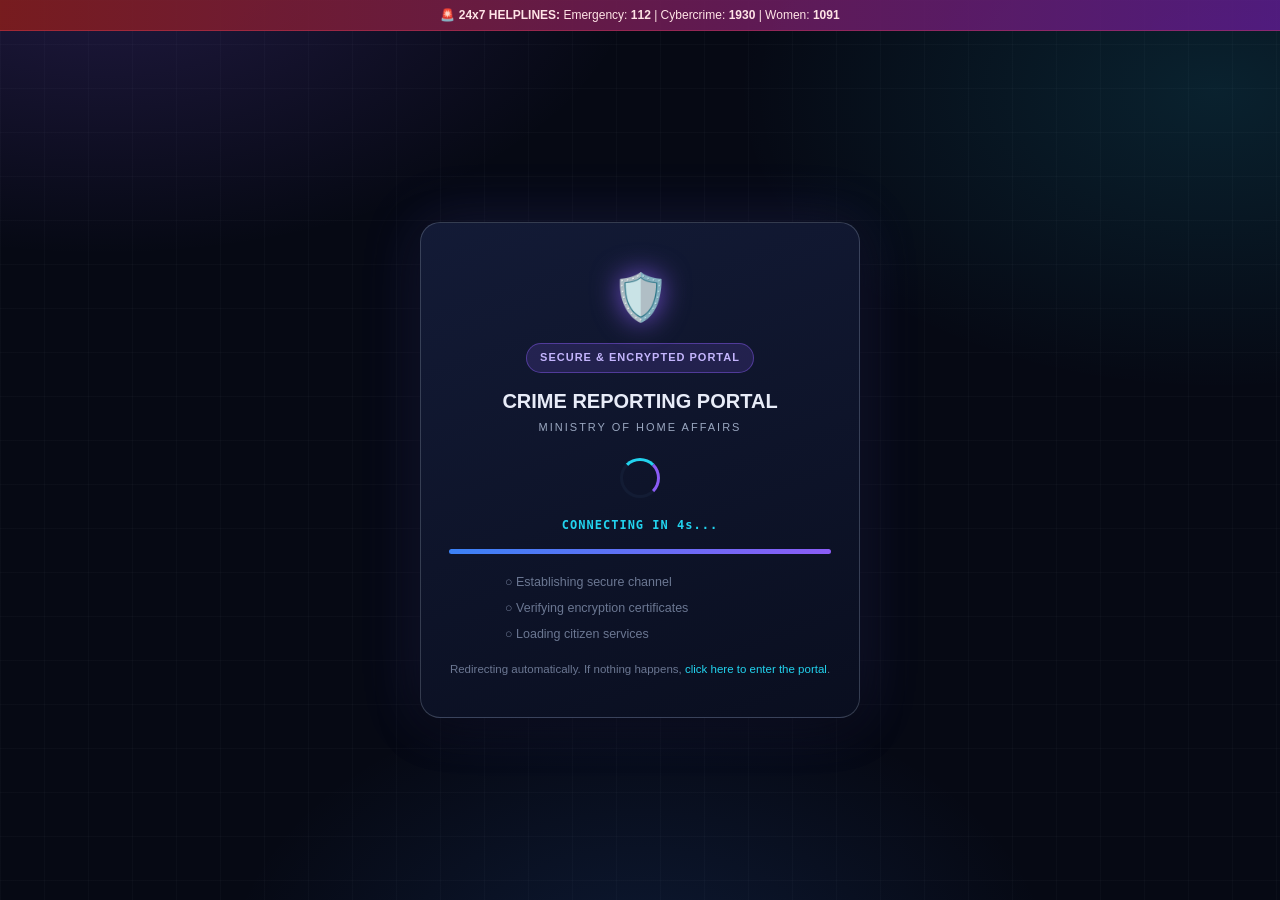
<file: Crime Reporting Portal/Crime Reporting Portal/loading.html>
<!DOCTYPE html>
<html lang="en">
<head>
    <meta charset="UTF-8">
    <meta name="viewport" content="width=device-width, initial-scale=1.0">
    <meta name="color-scheme" content="dark">

    <!-- No-JavaScript fallback: redirects after 5 seconds -->
    <noscript><meta http-equiv="refresh" content="5;url=index.html"></noscript>

    <title>Connecting to National Security Portal...</title>
    <link rel="stylesheet" href="style.css">
</head>
<body class="loader-page">

    <div class="emergency-strip">
        🚨 <strong>24x7 HELPLINES:</strong> Emergency: <strong>112</strong> | Cybercrime: <strong>1930</strong> | Women: <strong>1091</strong>
    </div>

    <div class="loader-card">
        <div class="loader-shield">🛡️</div>
        <span class="badge">SECURE &amp; ENCRYPTED PORTAL</span>
        <h1 class="loader-title">CRIME REPORTING PORTAL</h1>
        <p class="loader-sub">MINISTRY OF HOME AFFAIRS</p>

        <div class="spinner" aria-hidden="true"></div>

        <div class="status-text" role="status">
            CONNECTING IN <span id="timer">5</span>s...
        </div>

        <div class="progress-bar-container" aria-hidden="true">
            <div class="progress-bar"></div>
        </div>

        <ul class="loader-steps" id="loaderSteps">
            <li id="step1">Establishing secure channel</li>
            <li id="step2">Verifying encryption certificates</li>
            <li id="step3">Loading citizen services</li>
        </ul>

        <p class="loader-note">
            Redirecting automatically. If nothing happens,
            <a href="index.html">click here to enter the portal</a>.
        </p>
    </div>

    <script>
        // Promise-based loading sequence
        var TOTAL_SECONDS = 5;
        var timerDisplay = document.getElementById("timer");

        function wait(ms) {
            return new Promise(function (resolve) { setTimeout(resolve, ms); });
        }

        function markStep(id) {
            var el = document.getElementById(id);
            if (el) { el.classList.add("done"); }
            return el;
        }

        // Visible countdown: 5 -> 4 -> 3 -> 2 -> 1 -> 0 (resolves when finished)
        function countdown(seconds) {
            return new Promise(function (resolve) {
                var left = seconds;
                var id = setInterval(function () {
                    left--;
                    if (timerDisplay && left >= 0) { timerDisplay.textContent = left; }
                    if (left <= 0) { clearInterval(id); resolve(); }
                }, 1000);
            });
        }

        // Steps run one after another (chained Promises)
        var steps = wait(1200)
            .then(function () { markStep("step1"); return wait(1600); })
            .then(function () { markStep("step2"); return wait(1600); })
            .then(function () { markStep("step3"); });

        // Redirect once BOTH the steps and the countdown are finished
        Promise.all([steps, countdown(TOTAL_SECONDS)]).then(function () {
            window.location.href = "index.html";
        });
    </script>
</body>
</html>
</file>
<file: Crime Reporting Portal/Crime Reporting Portal/style.css>
/* =========================================================
   DESIGN TOKENS (dark theme)
   ========================================================= */
:root {
    --bg: #060914;
    --bg-2: #0a1020;
    --surface: rgba(15, 22, 41, 0.78);
    --surface-solid: #0e1528;
    --surface-2: #131c34;
    --border: rgba(148, 163, 184, 0.16);
    --border-strong: rgba(148, 163, 184, 0.3);
    --text: #e8ecf8;
    --muted: #9aa7c0;
    --faint: #6b7792;
    --cyan: #22d3ee;
    --blue: #3b82f6;
    --violet: #8b5cf6;
    --danger: #f43f5e;
    --warn: #f59e0b;
    --ok: #10b981;
    --grad: linear-gradient(135deg, #3b82f6, #8b5cf6);
    --grad-cyan: linear-gradient(135deg, #22d3ee, #3b82f6);
    --glow: 0 0 24px rgba(139, 92, 246, 0.35);
    --radius: 14px;
    --shadow: 0 10px 40px rgba(0, 0, 0, 0.45);
    --strip-h: 36px;
}
img, svg, video { max-width: 100%; height: auto; }

* { margin: 0; padding: 0; box-sizing: border-box; }
html { scroll-behavior: smooth; color-scheme: dark; }

body {
    font-family: "Inter", -apple-system, BlinkMacSystemFont, "Segoe UI", Roboto, sans-serif;
    background-color: var(--bg);
    background-image:
        radial-gradient(900px 500px at 8% -5%, rgba(139, 92, 246, 0.2), transparent 60%),
        radial-gradient(800px 500px at 95% 10%, rgba(34, 211, 238, 0.12), transparent 60%),
        radial-gradient(700px 500px at 50% 110%, rgba(59, 130, 246, 0.14), transparent 60%),
        linear-gradient(rgba(148, 163, 184, 0.035) 1px, transparent 1px),
        linear-gradient(90deg, rgba(148, 163, 184, 0.035) 1px, transparent 1px);
    background-size: auto, auto, auto, 44px 44px, 44px 44px;
    background-attachment: fixed;
    color: var(--text);
    padding-top: calc(66px + var(--strip-h));
    min-height: 100vh;
    overflow-x: hidden;
    line-height: 1.6;
    -webkit-font-smoothing: antialiased;
}

a { color: var(--cyan); text-decoration: none; }
a:hover { text-decoration: underline; }
code { background: var(--surface-2); padding: 1px 6px; border-radius: 4px; font-size: 12px; color: var(--cyan); }
::selection { background: rgba(139, 92, 246, 0.5); color: #fff; }
:focus-visible { outline: 2px solid var(--cyan); outline-offset: 2px; }

::-webkit-scrollbar { width: 10px; height: 10px; }
::-webkit-scrollbar-track { background: var(--bg); }
::-webkit-scrollbar-thumb { background: #27324f; border-radius: 6px; }
::-webkit-scrollbar-thumb:hover { background: #38466b; }

.skip-link { position: absolute; left: -999px; top: 8px; background: var(--violet); color: #fff; padding: 8px 14px; border-radius: 6px; z-index: 5000; }
.skip-link:focus { left: 8px; text-decoration: none; }

/* =========================================================
   NAVBAR + EMERGENCY STRIP
   ========================================================= */
.navbar {
    position: fixed; top: 0; left: 0; width: 100%; height: 66px;
    display: flex; align-items: center; justify-content: space-between; gap: 12px;
    padding: 0 max(22px, env(safe-area-inset-right)) 0 max(22px, env(safe-area-inset-left));
    background: rgba(8, 12, 26, 0.82);
    backdrop-filter: blur(14px); -webkit-backdrop-filter: blur(14px);
    border-bottom: 1px solid var(--border);
    z-index: 1000;
}
.logo { display: flex; align-items: center; gap: 10px; color: var(--text); flex-shrink: 0; }
.logo:hover { text-decoration: none; }
.shield { font-size: 24px; filter: drop-shadow(0 0 8px rgba(139, 92, 246, 0.7)); }
.logo strong { display: block; font-size: 13px; letter-spacing: 0.6px; line-height: 1.2; }
.logo small { display: block; color: var(--muted); font-size: 9px; letter-spacing: 1px; }

.nav-links { display: flex; list-style: none; gap: 2px; margin: 0 auto; }
.nav-links a {
    display: block; color: var(--muted); font-size: 13px; font-weight: 500;
    padding: 8px 12px; border-radius: 8px; transition: all 0.2s ease; white-space: nowrap;
}
.nav-links a:hover { color: #fff; background: rgba(139, 92, 246, 0.14); text-decoration: none; }
.nav-links a.active { color: #fff; background: rgba(139, 92, 246, 0.2); box-shadow: inset 0 -2px 0 var(--violet); }

.nav-auth { display: flex; align-items: center; gap: 8px; flex-shrink: 0; }
.officer-tag { font-size: 12px; color: var(--cyan); background: rgba(34, 211, 238, 0.1); border: 1px solid rgba(34, 211, 238, 0.3); padding: 4px 10px; border-radius: 20px; }

.menu-toggle {
    display: none; background: var(--surface-2); color: var(--text);
    border: 1px solid var(--border-strong); border-radius: 8px;
    font-size: 20px; width: 42px; height: 38px; cursor: pointer;
}

.emergency-strip {
    position: fixed; top: 66px; left: 0; width: 100%;
    background: linear-gradient(90deg, rgba(127, 29, 29, 0.92), rgba(88, 28, 135, 0.9));
    color: #ffe4e6; text-align: center; font-size: 12px; padding: 6px 10px; line-height: 1.5;
    z-index: 999; border-bottom: 1px solid rgba(244, 63, 94, 0.35);
}
.emergency-strip a { color: #fff; }

/* =========================================================
   BUTTONS
   ========================================================= */
.btn {
    display: inline-block; min-height: 40px; text-align: center;
    padding: 11px 22px; border-radius: 10px; font-size: 13px; font-weight: 600;
    font-family: inherit; cursor: pointer; border: 1px solid transparent; color: #fff;
    transition: transform 0.2s ease, box-shadow 0.2s ease, background 0.2s ease, border-color 0.2s ease;
}
.btn:hover { transform: translateY(-2px); text-decoration: none; }
.btn:active { transform: translateY(0) scale(0.97); }
.btn:disabled { opacity: 0.6; cursor: wait; transform: none; }
.btn-sm { min-height: 36px; padding: 7px 14px; font-size: 12px; border-radius: 8px; }
.btn-primary { background: var(--grad); box-shadow: 0 6px 20px rgba(99, 102, 241, 0.35); }
.btn-primary:hover { box-shadow: 0 8px 28px rgba(139, 92, 246, 0.6); filter: brightness(1.1); }
.btn-secondary { background: var(--surface-2); border-color: var(--border-strong); }
.btn-secondary:hover { border-color: var(--cyan); box-shadow: 0 0 18px rgba(34, 211, 238, 0.25); }
.btn-outline { background: transparent; border-color: var(--border-strong); color: var(--text); }
.btn-outline:hover { border-color: var(--violet); background: rgba(139, 92, 246, 0.12); box-shadow: var(--glow); }
.btn-danger { background: rgba(244, 63, 94, 0.15); border-color: rgba(244, 63, 94, 0.5); color: #fda4af; }
.btn-danger:hover { background: rgba(244, 63, 94, 0.3); box-shadow: 0 0 18px rgba(244, 63, 94, 0.35); }
.btn-block { width: 100%; padding: 13px; margin-top: 12px; }
.link-btn { background: none; border: none; color: var(--cyan); font: inherit; font-weight: 700; cursor: pointer; text-decoration: underline; }

/* =========================================================
   LAYOUT HELPERS
   ========================================================= */
.container { width: 92%; max-width: 1140px; margin: 22px auto 50px; }
.page { display: none; }
.page.active { display: block; animation: fadeIn 0.35s ease; }
@keyframes fadeIn { from { opacity: 0; transform: translateY(8px); } to { opacity: 1; transform: translateY(0); } }

.eyebrow { display: inline-block; font-size: 11px; font-weight: 700; letter-spacing: 2px; color: var(--cyan); margin-bottom: 6px; }
.gradient-text { background: var(--grad-cyan); -webkit-background-clip: text; background-clip: text; color: transparent; }

.page-title { margin: 8px 0 22px; max-width: 760px; }
.page-title h2 { font-size: clamp(23px, 4vw, 30px); line-height: 1.2; margin-bottom: 6px; }
.page-title p { color: var(--muted); font-size: 14px; }

.section { margin: 54px 0; }
.section-head { text-align: center; max-width: 640px; margin: 0 auto 26px; }
.section-head h2 { font-size: clamp(23px, 3.6vw, 28px); margin-bottom: 6px; }
.section-head p { color: var(--muted); font-size: 14px; }

.card-grid { display: grid; gap: 18px; }
.cols-3 { grid-template-columns: repeat(3, minmax(0, 1fr)); }
.cols-4 { grid-template-columns: repeat(4, minmax(0, 1fr)); }
.two-col { display: grid; grid-template-columns: repeat(2, minmax(0, 1fr)); gap: 20px; margin-top: 20px; align-items: start; }

.panel, .map-card {
    background: var(--surface); border: 1px solid var(--border); border-radius: var(--radius);
    padding: 22px; margin-top: 20px; backdrop-filter: blur(6px); box-shadow: var(--shadow);
}
.page-title + .panel, .page-title + .map-card { margin-top: 0; }
.panel-title { font-size: 17px; margin-bottom: 4px; }
.panel-sub { color: var(--muted); font-size: 12px; margin-bottom: 14px; }
.note { margin-top: 14px; font-size: 12px; color: var(--faint); line-height: 1.7; }

/* reveal on scroll */
.reveal { opacity: 0; transform: translateY(22px); transition: opacity 0.6s ease, transform 0.6s ease; }
.reveal.visible { opacity: 1; transform: none; }

/* =========================================================
   HERO
   ========================================================= */
.hero {
    position: relative; overflow: hidden;
    background: linear-gradient(135deg, rgba(20, 28, 56, 0.9), rgba(12, 17, 36, 0.92));
    border: 1px solid var(--border-strong); border-radius: 20px;
    padding: clamp(32px, 6vw, 52px) clamp(20px, 5vw, 40px); margin-bottom: 26px; box-shadow: var(--shadow), 0 0 60px rgba(99, 102, 241, 0.12);
}
.hero::before, .hero::after { content: ""; position: absolute; border-radius: 50%; filter: blur(70px); pointer-events: none; }
.hero::before { width: 320px; height: 320px; background: rgba(139, 92, 246, 0.28); top: -120px; left: -80px; animation: float 9s ease-in-out infinite; }
.hero::after { width: 280px; height: 280px; background: rgba(34, 211, 238, 0.18); bottom: -120px; right: -60px; animation: float 11s ease-in-out infinite reverse; }
@keyframes float { 0%, 100% { transform: translate(0, 0); } 50% { transform: translate(30px, 20px); } }

.hero-grid { position: relative; z-index: 1; display: grid; grid-template-columns: minmax(0, 1.25fr) minmax(0, 1fr); gap: 36px; align-items: center; }
.badge {
    display: inline-block; background: rgba(139, 92, 246, 0.16); color: #c4b5fd;
    border: 1px solid rgba(139, 92, 246, 0.45); font-size: 11px; padding: 5px 13px;
    border-radius: 20px; letter-spacing: 1px; font-weight: 700;
}
.hero h1 { font-size: clamp(28px, 5.4vw, 42px); line-height: 1.15; font-weight: 800; margin: 16px 0 12px; letter-spacing: -0.5px; }
.hero p { font-size: 15px; color: var(--muted); max-width: 560px; margin-bottom: 24px; }
.hero-actions { display: flex; gap: 12px; flex-wrap: wrap; }
.hero-chips { display: flex; gap: 8px; flex-wrap: wrap; margin-top: 22px; }
.chip-static { font-size: 12px; color: var(--muted); background: rgba(148, 163, 184, 0.08); border: 1px solid var(--border); padding: 5px 12px; border-radius: 20px; }

.live-card { background: rgba(8, 12, 26, 0.7); border: 1px solid var(--border-strong); border-radius: 16px; padding: 18px; box-shadow: 0 0 40px rgba(34, 211, 238, 0.08); }
.live-head { display: flex; align-items: center; gap: 8px; font-size: 12px; font-weight: 700; letter-spacing: 1.2px; color: var(--cyan); text-transform: uppercase; margin-bottom: 12px; }
.live-dot { width: 9px; height: 9px; border-radius: 50%; background: var(--danger); box-shadow: 0 0 10px var(--danger); animation: blink 1.4s infinite; }
@keyframes blink { 50% { opacity: 0.25; } }
.feed { list-style: none; display: flex; flex-direction: column; gap: 8px; }
.feed li { display: flex; gap: 10px; align-items: flex-start; font-size: 12.5px; padding: 9px 11px; background: rgba(148, 163, 184, 0.06); border: 1px solid var(--border); border-radius: 10px; transition: border-color 0.2s, transform 0.2s; }
.feed li:hover { border-color: var(--violet); transform: translateX(3px); }
.feed .dot { margin-top: 5px; flex-shrink: 0; }
.feed strong { display: block; color: var(--text); font-size: 13px; }
.feed span { color: var(--muted); font-size: 11.5px; }
.feed-link { display: inline-block; margin-top: 12px; font-size: 12.5px; font-weight: 600; }

/* =========================================================
   METRICS + CARDS
   ========================================================= */
.metrics-grid { display: grid; grid-template-columns: repeat(4, 1fr); gap: 16px; }
.metric-card {
    background: var(--surface); border: 1px solid var(--border); border-radius: var(--radius);
    padding: 24px 16px; text-align: center; transition: transform 0.25s, border-color 0.25s, box-shadow 0.25s;
}
.metric-card:hover { transform: translateY(-4px); border-color: var(--cyan); box-shadow: 0 0 28px rgba(34, 211, 238, 0.18); }
.metric-num { font-size: 28px; font-weight: 800; background: var(--grad-cyan); -webkit-background-clip: text; background-clip: text; color: transparent; }
.metric-label { font-size: 12px; color: var(--muted); margin-top: 4px; }

.service-card, .feature-card, .step-card {
    position: relative; display: block; text-align: left; font-family: inherit; color: var(--text);
    background: var(--surface); border: 1px solid var(--border); border-radius: var(--radius);
    padding: 24px; transition: transform 0.25s, border-color 0.25s, box-shadow 0.25s;
}
.service-card { cursor: pointer; }
.service-card:hover, .feature-card:hover, .step-card:hover {
    transform: translateY(-5px); border-color: rgba(139, 92, 246, 0.6);
    box-shadow: 0 14px 34px rgba(0, 0, 0, 0.45), 0 0 26px rgba(139, 92, 246, 0.2); text-decoration: none;
}
.service-card h3, .feature-card h3, .step-card h3 { font-size: 16px; margin: 12px 0 6px; }
.service-card p, .feature-card p, .step-card p { font-size: 13px; color: var(--muted); }
.card-link { display: inline-block; margin-top: 14px; font-size: 13px; font-weight: 600; color: var(--cyan); }
.service-danger { border-color: rgba(244, 63, 94, 0.4); background: linear-gradient(160deg, rgba(244, 63, 94, 0.12), var(--surface)); }
.service-danger .card-link { color: #fda4af; }
.service-danger:hover { border-color: var(--danger); box-shadow: 0 0 28px rgba(244, 63, 94, 0.3); }

.icon-box { display: inline-flex; align-items: center; justify-content: center; width: 46px; height: 46px; font-size: 22px; border-radius: 12px; background: rgba(139, 92, 246, 0.16); border: 1px solid rgba(139, 92, 246, 0.35); }
.icon-box.sm { width: 38px; height: 38px; font-size: 18px; flex-shrink: 0; }
.step-num { display: inline-flex; align-items: center; justify-content: center; width: 38px; height: 38px; border-radius: 50%; background: var(--grad); font-weight: 800; box-shadow: var(--glow); }

.faq { max-width: 780px; margin: 0 auto; display: flex; flex-direction: column; gap: 10px; }
.faq-item { background: var(--surface); border: 1px solid var(--border); border-radius: 12px; overflow: hidden; transition: border-color 0.2s; }
.faq-item.open { border-color: rgba(139, 92, 246, 0.55); }
.faq-q { width: 100%; display: flex; justify-content: space-between; align-items: center; gap: 12px; background: none; border: none; color: var(--text); font: inherit; font-weight: 600; font-size: 14px; text-align: left; padding: 15px 18px; cursor: pointer; }
.faq-q:hover { color: var(--cyan); }
.faq-icon { transition: transform 0.25s; color: var(--violet); font-size: 18px; }
.faq-item.open .faq-icon { transform: rotate(45deg); }
.faq-a { max-height: 0; overflow: hidden; transition: max-height 0.3s ease; }
.faq-a p { padding: 0 18px 16px; font-size: 13.5px; color: var(--muted); }

.cta-band {
    display: flex; align-items: center; justify-content: space-between; gap: 20px; flex-wrap: wrap;
    background: linear-gradient(135deg, rgba(59, 130, 246, 0.2), rgba(139, 92, 246, 0.25));
    border: 1px solid rgba(139, 92, 246, 0.45); border-radius: 18px; padding: 30px 34px; box-shadow: var(--glow);
}
.cta-band h2 { font-size: 24px; }
.cta-band p { color: var(--muted); font-size: 14px; }

/* =========================================================
   CHIPS, MAP, LISTS
   ========================================================= */
.map-toolbar { display: flex; justify-content: space-between; align-items: center; gap: 12px; flex-wrap: wrap; margin-bottom: 14px; }
.chips { display: flex; gap: 8px; flex-wrap: wrap; }
.chip { display: inline-flex; align-items: center; gap: 6px; font: inherit; font-size: 12px; font-weight: 500; color: var(--muted); background: var(--surface-2); border: 1px solid var(--border); padding: 7px 14px; border-radius: 20px; cursor: pointer; transition: all 0.2s; }
.chip:hover { color: #fff; border-color: var(--violet); }
.chip.active { color: #fff; background: rgba(139, 92, 246, 0.25); border-color: var(--violet); box-shadow: 0 0 14px rgba(139, 92, 246, 0.3); }
.input-inline { background: var(--surface-2); border: 1px solid var(--border-strong); color: var(--text); border-radius: 10px; padding: 9px 13px; font: inherit; font-size: 13px; min-width: 220px; transition: border-color 0.2s, box-shadow 0.2s; }
.input-inline:focus { outline: none; border-color: var(--cyan); box-shadow: 0 0 0 3px rgba(34, 211, 238, 0.15); }

.dot { width: 10px; height: 10px; border-radius: 50%; display: inline-block; flex-shrink: 0; }
.dot-red { background: #ef4444; box-shadow: 0 0 8px #ef4444; }
.dot-orange { background: #f97316; box-shadow: 0 0 8px #f97316; }
.dot-yellow { background: #eab308; box-shadow: 0 0 8px #eab308; }

.map-layout { display: grid; grid-template-columns: minmax(0, 1fr) minmax(260px, 320px); gap: 16px; }
#crimeMap { width: 100%; height: clamp(320px, 62vh, 520px); border-radius: 12px; border: 1px solid var(--border-strong); background: #0b1020; }
.map-fallback { display: flex; align-items: center; justify-content: center; height: 100%; padding: 20px; text-align: center; color: var(--muted); font-size: 14px; }
.map-side { display: flex; flex-direction: column; min-height: 0; }
.map-count { font-size: 12px; color: var(--muted); margin-bottom: 8px; }
.incident-list { list-style: none; overflow-y: auto; max-height: 490px; display: flex; flex-direction: column; gap: 8px; padding-right: 4px; }
.incident-btn { width: 100%; text-align: left; font: inherit; color: var(--text); background: var(--surface-2); border: 1px solid var(--border); border-radius: 10px; padding: 11px 13px; cursor: pointer; display: flex; gap: 10px; transition: all 0.2s; }
.incident-btn:hover { border-color: var(--cyan); transform: translateX(3px); box-shadow: 0 0 16px rgba(34, 211, 238, 0.15); }
.incident-btn .dot { margin-top: 5px; }
.incident-btn strong { display: block; font-size: 13px; }
.incident-btn span { display: block; font-size: 11.5px; color: var(--muted); }
.incident-btn em { font-style: normal; font-size: 11px; color: var(--cyan); }

@keyframes pulsePin {
    0% { transform: scale(0.95); opacity: 0.8; }
    50% { transform: scale(1.3); opacity: 1; filter: drop-shadow(0 0 8px currentColor); }
    100% { transform: scale(0.95); opacity: 0.8; }
}
.blinking-pin { width: 16px; height: 16px; border-radius: 50%; border: 2px solid #fff; animation: pulsePin 1.5s infinite ease-in-out; }
.pin-red { background: #ef4444; color: #ef4444; }
.pin-orange { background: #f97316; color: #f97316; }
.pin-yellow { background: #eab308; color: #eab308; }
.leaflet-popup-content-wrapper { background: #0e1528 !important; color: var(--text) !important; border: 1px solid var(--border-strong); border-radius: 10px !important; font-size: 12px; }
.leaflet-popup-tip { background: #0e1528 !important; }
.leaflet-container a.leaflet-popup-close-button { color: var(--muted); }
.leaflet-control-attribution { background: rgba(6, 9, 20, 0.8) !important; color: var(--faint) !important; }
.leaflet-control-attribution a { color: var(--muted) !important; }
.leaflet-bar a { background: #0e1528; color: var(--text); border-color: var(--border-strong); }
.leaflet-bar a:hover { background: var(--surface-2); }

/* =========================================================
   FORMS
   ========================================================= */
.form-wrapper { background: var(--surface); border: 1px solid var(--border); width: 100%; max-width: 640px; margin: 8px auto 0; padding: 32px; border-radius: 18px; box-shadow: var(--shadow); backdrop-filter: blur(6px); }
.form-wrapper.wide { max-width: 760px; }
.form-wrapper.flat { max-width: none; margin: 0; }
.form-header { margin-bottom: 22px; padding-bottom: 14px; border-bottom: 1px solid var(--border); }
.form-header h2 { font-size: 24px; }
.form-header p { font-size: 13px; color: var(--muted); margin-top: 4px; }
.form-group { margin-bottom: 16px; }
.form-row { display: grid; grid-template-columns: 1fr 1fr; gap: 14px; }
.form-group label { display: block; font-size: 12.5px; font-weight: 600; color: #cbd5e6; margin-bottom: 6px; }
.form-group input, .form-group select, .form-group textarea, .input-action input {
    width: 100%; padding: 11px 13px; background: var(--surface-2); border: 1px solid var(--border-strong);
    border-radius: 10px; color: var(--text); font: inherit; font-size: 13.5px; transition: border-color 0.2s, box-shadow 0.2s;
}
.form-group input::placeholder, .form-group textarea::placeholder, .input-inline::placeholder, .input-action input::placeholder { color: var(--faint); }
.form-group input:focus, .form-group select:focus, .form-group textarea:focus, .input-action input:focus {
    outline: none; border-color: var(--cyan); box-shadow: 0 0 0 3px rgba(34, 211, 238, 0.15);
}
.form-group select option { background: #0e1528; color: var(--text); }
.form-group textarea { resize: vertical; min-height: 110px; }
input[type="datetime-local"] { color-scheme: dark; }
.form-group input.invalid, .form-group select.invalid, .form-group textarea.invalid, .input-action input.invalid { border-color: var(--danger); box-shadow: 0 0 0 3px rgba(244, 63, 94, 0.15); }
.field-error { display: block; color: #fda4af; font-size: 12px; min-height: 0; margin-top: 4px; }
.field-error:empty { display: none; }
.field-meta { display: flex; justify-content: space-between; gap: 10px; }
.counter { margin-left: auto; font-size: 11px; color: var(--faint); margin-top: 4px; }
.counter.warn { color: var(--warn); }
.input-action { display: flex; gap: 8px; }
.input-action .btn { flex-shrink: 0; }

.checkbox-line { display: flex; align-items: center; gap: 10px; font-size: 13px; color: var(--muted); margin: 6px 0 16px; cursor: pointer; }
.checkbox-line input, .check input { accent-color: var(--violet); width: 17px; height: 17px; flex-shrink: 0; }

.severity-row { display: flex; gap: 10px; flex-wrap: wrap; }
.sev { position: relative; flex: 1; min-width: 90px; margin: 0 !important; cursor: pointer; }
.sev input { position: absolute; opacity: 0; pointer-events: none; width: 1px; height: 1px; padding: 0; }
.sev span { display: block; text-align: center; padding: 10px; border-radius: 10px; font-size: 13px; font-weight: 600; background: var(--surface-2); border: 1px solid var(--border-strong); color: var(--muted); transition: all 0.2s; }
.sev:hover span { color: #fff; }
.sev-low input:checked + span { background: rgba(16, 185, 129, 0.18); border-color: var(--ok); color: #6ee7b7; box-shadow: 0 0 14px rgba(16, 185, 129, 0.3); }
.sev-med input:checked + span { background: rgba(245, 158, 11, 0.18); border-color: var(--warn); color: #fcd34d; box-shadow: 0 0 14px rgba(245, 158, 11, 0.3); }
.sev-high input:checked + span { background: rgba(244, 63, 94, 0.18); border-color: var(--danger); color: #fda4af; box-shadow: 0 0 14px rgba(244, 63, 94, 0.3); }
.sev input:focus-visible + span { outline: 2px solid var(--cyan); outline-offset: 2px; }

.success-panel { text-align: center; padding: 26px 18px; margin-bottom: 22px; border-radius: 14px; background: linear-gradient(160deg, rgba(16, 185, 129, 0.14), rgba(15, 22, 41, 0.6)); border: 1px solid rgba(16, 185, 129, 0.45); }
.success-icon { font-size: 36px; }
.success-panel h3 { margin: 6px 0 4px; }
.success-panel p { color: var(--muted); font-size: 13px; }
.ref-box { display: inline-block; margin: 14px 0; padding: 10px 24px; font-family: ui-monospace, Menlo, Consolas, monospace; font-size: 24px; letter-spacing: 3px; font-weight: 700; color: var(--cyan); background: #08101f; border: 1px dashed var(--cyan); border-radius: 10px; }
.success-actions { display: flex; gap: 8px; justify-content: center; flex-wrap: wrap; }
.success-inline { background: rgba(16, 185, 129, 0.14); border: 1px solid rgba(16, 185, 129, 0.45); color: #6ee7b7; padding: 12px 14px; border-radius: 10px; margin-bottom: 16px; font-size: 13px; }

/* =========================================================
   TRACK CASE
   ========================================================= */
.case-card { margin-top: 20px; padding: 22px; background: var(--surface-2); border: 1px solid var(--border-strong); border-radius: 14px; animation: fadeIn 0.3s ease; }
.case-head { display: flex; justify-content: space-between; align-items: center; gap: 10px; flex-wrap: wrap; margin-bottom: 14px; }
.case-head h3 { font-family: ui-monospace, Menlo, Consolas, monospace; font-size: 20px; color: var(--cyan); letter-spacing: 1px; }
.status-badge { font-size: 11px; font-weight: 700; letter-spacing: 1px; padding: 5px 12px; border-radius: 20px; text-transform: uppercase; border: 1px solid; }
.st-0 { color: #93c5fd; background: rgba(59, 130, 246, 0.14); border-color: rgba(59, 130, 246, 0.5); }
.st-1 { color: #c4b5fd; background: rgba(139, 92, 246, 0.14); border-color: rgba(139, 92, 246, 0.5); }
.st-2 { color: #fcd34d; background: rgba(245, 158, 11, 0.14); border-color: rgba(245, 158, 11, 0.5); }
.st-3 { color: #6ee7b7; background: rgba(16, 185, 129, 0.14); border-color: rgba(16, 185, 129, 0.5); }
.case-meta { display: grid; grid-template-columns: repeat(2, 1fr); gap: 10px 20px; font-size: 13px; margin-bottom: 20px; }
.case-meta div span { display: block; font-size: 11px; color: var(--faint); text-transform: uppercase; letter-spacing: 1px; }
.case-desc { font-size: 13px; color: var(--muted); background: rgba(6, 9, 20, 0.6); border: 1px solid var(--border); border-radius: 10px; padding: 12px 14px; margin-bottom: 20px; overflow-wrap: anywhere; }

.timeline { display: flex; list-style: none; margin-bottom: 20px; }
.timeline li { flex: 1; text-align: center; position: relative; font-size: 11.5px; color: var(--faint); padding-top: 34px; }
.timeline li::before { content: ""; position: absolute; top: 11px; left: 50%; width: 100%; height: 3px; background: var(--border-strong); }
.timeline li:last-child::before { display: none; }
.timeline li::after { content: ""; position: absolute; top: 4px; left: 50%; transform: translateX(-50%); width: 17px; height: 17px; border-radius: 50%; background: var(--surface-solid); border: 3px solid var(--border-strong); z-index: 1; }
.timeline li.done { color: var(--text); }
.timeline li.done::before { background: var(--grad); }
.timeline li.done::after { background: var(--violet); border-color: var(--violet); box-shadow: 0 0 12px var(--violet); }
.timeline li.current::after { background: var(--cyan); border-color: var(--cyan); box-shadow: 0 0 14px var(--cyan); animation: blink 1.6s infinite; }
.timeline li.current { color: var(--cyan); font-weight: 700; }

.history-title { font-size: 13px; margin-bottom: 8px; }
.history { list-style: none; font-size: 12.5px; border-left: 2px solid var(--border-strong); padding-left: 14px; display: flex; flex-direction: column; gap: 8px; }
.history li span { display: block; color: var(--faint); font-size: 11.5px; }
.my-reports { margin-top: 26px; padding-top: 18px; border-top: 1px solid var(--border); }
.my-reports h3 { font-size: 14px; margin-bottom: 10px; }
.my-report-btn { display: flex; justify-content: space-between; gap: 10px; width: 100%; text-align: left; font: inherit; font-size: 12.5px; color: var(--text); background: var(--surface-2); border: 1px solid var(--border); border-radius: 10px; padding: 10px 14px; margin-bottom: 8px; cursor: pointer; transition: all 0.2s; }
.my-report-btn:hover { border-color: var(--violet); transform: translateX(3px); }
.empty-state { text-align: center; color: var(--muted); font-size: 13px; padding: 24px 12px; }

/* =========================================================
   SAFETY HUB
   ========================================================= */
.tip-card { background: var(--surface-2); border: 1px solid var(--border); border-radius: 12px; padding: 18px; transition: all 0.25s; }
.tip-card:hover { transform: translateY(-4px); border-color: var(--cyan); box-shadow: 0 0 22px rgba(34, 211, 238, 0.15); }
.tip-card .tag { display: inline-block; font-size: 10.5px; font-weight: 700; letter-spacing: 1px; text-transform: uppercase; color: var(--cyan); margin-bottom: 6px; }
.tip-card h4 { font-size: 14.5px; margin-bottom: 5px; }
.tip-card p { font-size: 12.5px; color: var(--muted); }
.tip-icon { font-size: 22px; display: block; margin-bottom: 8px; }
.progress { height: 8px; background: var(--surface-2); border-radius: 6px; overflow: hidden; border: 1px solid var(--border); }
.progress-fill { height: 100%; width: 0; background: var(--grad-cyan); border-radius: 6px; transition: width 0.4s ease; box-shadow: 0 0 12px rgba(34, 211, 238, 0.6); }
.progress-text { font-size: 12px; color: var(--muted); margin: 6px 0 14px; }
.check { display: flex; align-items: flex-start; gap: 10px; font-size: 13px; color: var(--muted); padding: 9px 4px; cursor: pointer; border-bottom: 1px solid var(--border); }
.check:last-child { border-bottom: none; }
.check input:checked + span { color: var(--text); text-decoration: line-through; text-decoration-color: var(--violet); }

.scam-q { padding: 10px 0; border-bottom: 1px solid var(--border); }
.scam-q p { font-size: 13px; margin-bottom: 8px; }
.yn { display: flex; gap: 8px; }
.yn label { margin: 0 !important; cursor: pointer; }
.yn label { position: relative; }
.yn input { position: absolute; opacity: 0; pointer-events: none; width: 1px; height: 1px; }
.yn span { display: inline-block; padding: 5px 18px; font-size: 12px; font-weight: 600; border-radius: 20px; background: var(--surface-2); border: 1px solid var(--border-strong); color: var(--muted); transition: all 0.2s; }
.yn input:checked + span { background: rgba(139, 92, 246, 0.25); border-color: var(--violet); color: #fff; }
.yn input:focus-visible + span { outline: 2px solid var(--cyan); outline-offset: 2px; }
.scam-result { margin-top: 16px; padding: 16px; border-radius: 12px; border: 1px solid; animation: fadeIn 0.3s ease; }
.scam-result h4 { font-size: 16px; margin-bottom: 4px; }
.scam-result p { font-size: 13px; color: var(--muted); }
.risk-low { background: rgba(16, 185, 129, 0.12); border-color: var(--ok); }
.risk-med { background: rgba(245, 158, 11, 0.12); border-color: var(--warn); }
.risk-high { background: rgba(244, 63, 94, 0.14); border-color: var(--danger); }

/* =========================================================
   ABOUT / CONTACT / TABLES
   ========================================================= */
.table-wrap { overflow-x: auto; border-radius: 10px; }
table { width: 100%; border-collapse: collapse; font-size: 13px; }
th { text-align: left; font-size: 11px; letter-spacing: 1px; text-transform: uppercase; color: var(--faint); padding: 11px 12px; border-bottom: 1px solid var(--border-strong); white-space: nowrap; }
td { padding: 12px; border-bottom: 1px solid var(--border); color: var(--muted); vertical-align: middle; }
td:first-child { color: var(--text); font-weight: 600; }
tbody tr { transition: background 0.2s; }
tbody tr:hover { background: rgba(139, 92, 246, 0.07); }
.data-table td:first-child { font-family: ui-monospace, Menlo, Consolas, monospace; color: var(--cyan); white-space: nowrap; }
.table-select { background: var(--surface-2); color: var(--text); border: 1px solid var(--border-strong); border-radius: 8px; padding: 6px 8px; font: inherit; font-size: 12px; }
.sev-pill { font-size: 11px; font-weight: 700; padding: 3px 10px; border-radius: 20px; border: 1px solid; }
.sev-pill.Low { color: #6ee7b7; border-color: var(--ok); background: rgba(16, 185, 129, 0.12); }
.sev-pill.Medium { color: #fcd34d; border-color: var(--warn); background: rgba(245, 158, 11, 0.12); }
.sev-pill.High { color: #fda4af; border-color: var(--danger); background: rgba(244, 63, 94, 0.12); }

.tech-row { display: flex; gap: 10px; flex-wrap: wrap; margin-top: 10px; }
.tech { padding: 7px 14px; font-size: 12.5px; border-radius: 20px; background: rgba(59, 130, 246, 0.12); border: 1px solid rgba(59, 130, 246, 0.4); color: #93c5fd; }
.contact-list { list-style: none; display: flex; flex-direction: column; gap: 14px; margin-top: 14px; }
.contact-list li { display: flex; align-items: center; gap: 12px; font-size: 13px; }
.contact-list strong { display: block; }
.contact-list span:not(.icon-box), .contact-list a { color: var(--muted); }
.contact-list a { color: var(--cyan); }

.stat-cards { display: grid; grid-template-columns: repeat(5, 1fr); gap: 14px; }
.stat-card { background: var(--surface); border: 1px solid var(--border); border-radius: 12px; padding: 16px; text-align: center; }
.stat-card b { display: block; font-size: 26px; background: var(--grad-cyan); -webkit-background-clip: text; background-clip: text; color: transparent; }
.stat-card span { font-size: 12px; color: var(--muted); }
.dash-filters, .dash-actions { display: flex; gap: 8px; flex-wrap: wrap; }

/* =========================================================
   MODAL, TOAST, FOOTER, BACK-TO-TOP
   ========================================================= */
.modal { display: none; position: fixed; inset: 0; background: rgba(2, 4, 12, 0.82); backdrop-filter: blur(5px); z-index: 2000; overflow-y: auto; padding: 20px; }
.modal.show { display: block; animation: fadeIn 0.2s ease; }
.modal-card { position: relative; background: var(--surface-solid); border: 1px solid var(--border-strong); width: 100%; max-width: 420px; margin: 40px auto; padding: 28px; border-radius: 18px; box-shadow: var(--shadow), var(--glow); }
.modal-card h2 { font-size: 20px; margin-bottom: 10px; }
.modal-close { position: absolute; right: 14px; top: 10px; background: none; border: none; color: var(--muted); font-size: 26px; cursor: pointer; line-height: 1; }
.modal-close:hover { color: #fff; }
.demo-hint { font-size: 12px; color: var(--muted); background: rgba(34, 211, 238, 0.08); border: 1px solid rgba(34, 211, 238, 0.25); padding: 9px 12px; border-radius: 10px; margin-bottom: 16px; line-height: 1.7; }
.captcha-row { display: flex; align-items: center; gap: 8px; margin-bottom: 8px; }
.captcha-display { flex: 1; text-align: center; background: #08101f; border: 1px solid var(--border-strong); border-radius: 8px; padding: 8px 12px; font-family: ui-monospace, Menlo, Consolas, monospace; font-size: 20px; font-weight: 700; letter-spacing: 6px; color: var(--cyan); text-decoration: line-through; text-decoration-color: rgba(139, 92, 246, 0.7); user-select: none; }
.btn-refresh { background: var(--surface-2); border: 1px solid var(--border-strong); color: var(--muted); padding: 9px 12px; border-radius: 8px; cursor: pointer; transition: all 0.2s; }
.btn-refresh:hover { border-color: var(--cyan); transform: rotate(90deg); }

.toast-host { position: fixed; right: 18px; bottom: 80px; display: flex; flex-direction: column; gap: 10px; z-index: 3000; max-width: calc(100vw - 36px); }
.toast { padding: 12px 18px; border-radius: 12px; font-size: 13px; background: var(--surface-solid); border: 1px solid var(--border-strong); box-shadow: var(--shadow); animation: slideIn 0.3s ease; border-left: 4px solid var(--violet); }
.toast-success { border-left-color: var(--ok); }
.toast-error { border-left-color: var(--danger); }
@keyframes slideIn { from { opacity: 0; transform: translateX(30px); } to { opacity: 1; transform: none; } }

.back-top { position: fixed; right: 18px; bottom: 18px; width: 44px; height: 44px; border-radius: 50%; border: 1px solid var(--violet); background: rgba(14, 21, 40, 0.9); color: #fff; font-size: 18px; cursor: pointer; opacity: 0; pointer-events: none; transition: all 0.3s; z-index: 900; box-shadow: var(--glow); }
.back-top.show { opacity: 1; pointer-events: auto; }
.back-top:hover { transform: translateY(-3px); background: var(--violet); }

.footer { background: rgba(6, 9, 20, 0.92); border-top: 1px solid var(--border); padding: 36px 22px 18px; margin-top: 30px; }
.footer-grid { max-width: 1140px; margin: 0 auto; display: grid; grid-template-columns: 2fr 1fr 1fr; gap: 28px; }
.footer-grid strong { display: block; margin-bottom: 8px; font-size: 14px; }
.footer-grid p { font-size: 12.5px; color: var(--muted); max-width: 340px; }
.footer-grid a { display: block; color: var(--muted); font-size: 12.5px; padding: 2px 0; }
.footer-grid a:hover { color: var(--cyan); }
.footer-bottom { text-align: center; font-size: 11.5px; color: var(--faint); margin-top: 26px; padding-top: 16px; border-top: 1px solid var(--border); }

/* =========================================================
   LOADING PAGE
   ========================================================= */
.loader-page .emergency-strip { top: 0; }
.loader-page { display: flex; justify-content: center; align-items: center; min-height: 100vh; padding: 60px 16px 20px; }
.loader-card { width: 100%; max-width: 440px; text-align: center; padding: 38px 28px; background: linear-gradient(160deg, rgba(20, 28, 56, 0.95), rgba(10, 15, 32, 0.95)); border: 1px solid var(--border-strong); border-radius: 20px; box-shadow: var(--shadow), 0 0 60px rgba(99, 102, 241, 0.2); }
.loader-shield { font-size: 46px; margin-bottom: 8px; filter: drop-shadow(0 0 14px rgba(139, 92, 246, 0.8)); animation: float 4s ease-in-out infinite; }
.loader-title { font-size: 20px; font-weight: 800; margin: 12px 0 2px; }
.loader-sub { font-size: 11px; color: var(--muted); letter-spacing: 2px; margin-bottom: 22px; }
.spinner { width: 40px; height: 40px; margin: 0 auto 18px; border: 3px solid var(--surface-2); border-top-color: var(--cyan); border-right-color: var(--violet); border-radius: 50%; animation: spin 0.9s linear infinite; }
@keyframes spin { to { transform: rotate(360deg); } }
.status-text { font-size: 12px; color: var(--cyan); font-family: ui-monospace, Menlo, Consolas, monospace; letter-spacing: 1px; margin-bottom: 14px; font-weight: 700; }
.progress-bar-container { height: 5px; background: var(--surface-2); border-radius: 3px; overflow: hidden; margin-bottom: 18px; }
.progress-bar { width: 0; height: 100%; background: var(--grad); box-shadow: 0 0 12px var(--violet); animation: fillProgress 5s linear forwards; }
@keyframes fillProgress { to { width: 100%; } }
.loader-steps { list-style: none; text-align: left; font-size: 12.5px; color: var(--faint); max-width: 270px; margin: 0 auto 16px; display: flex; flex-direction: column; gap: 6px; }
.loader-steps li::before { content: "○ "; color: var(--faint); }
.loader-steps li.done { color: var(--text); }
.loader-steps li.done::before { content: "✔ "; color: var(--ok); }
.loader-note { font-size: 11.5px; color: var(--faint); }

/* Turn the light OpenStreetMap tiles into a dark map to match the theme */
.dark-tiles { filter: invert(1) hue-rotate(180deg) brightness(0.95) contrast(0.9) saturate(0.6); }

/* Live map status bar */
.live-bar { display: flex; justify-content: space-between; align-items: center; gap: 10px; flex-wrap: wrap; margin-bottom: 14px; }
.live-actions { display: flex; gap: 8px; flex-wrap: wrap; }
.live-status { font-size: 12px; font-weight: 600; padding: 5px 12px; border-radius: 20px; border: 1px solid var(--border-strong); color: var(--muted); }
.live-ok { color: #6ee7b7; border-color: rgba(16, 185, 129, 0.5); background: rgba(16, 185, 129, 0.1); }
.live-error { color: #fda4af; border-color: rgba(244, 63, 94, 0.5); background: rgba(244, 63, 94, 0.1); }
.live-loading { color: #fcd34d; border-color: rgba(245, 158, 11, 0.5); background: rgba(245, 158, 11, 0.1); }

/* =========================================================
   RESPONSIVE
   Breakpoints: 1080 (small laptop) / 960 (tablet) / 680 (phone) / 420 (small phone)
   ========================================================= */
@media (min-width: 1500px) {
    .container { max-width: 1280px; }
    .footer-grid { max-width: 1280px; }
}

@media (max-width: 1080px) {
    .nav-links a { padding: 8px 9px; font-size: 12.5px; }
    .logo small { display: none; }
}

@media (max-width: 960px) {
    .menu-toggle { display: block; margin-left: auto; }
    .nav-links {
        display: none; position: absolute; top: 66px; left: 0; width: 100%;
        flex-direction: column; gap: 2px; padding: 12px 16px 16px; margin: 0;
        background: rgba(8, 12, 26, 0.97); border-bottom: 1px solid var(--border-strong); box-shadow: var(--shadow);
        max-height: calc(100vh - 66px); max-height: calc(100dvh - 66px); overflow-y: auto;
    }
    .nav-links.open { display: flex; animation: fadeIn 0.2s ease; }
    .nav-links a { padding: 13px 14px; font-size: 14px; }
    .hero-grid { grid-template-columns: 1fr; }
    .cols-3 { grid-template-columns: repeat(2, minmax(0, 1fr)); }
    .cols-4 { grid-template-columns: repeat(2, minmax(0, 1fr)); }
    .metrics-grid { grid-template-columns: repeat(2, 1fr); }
    .map-layout { grid-template-columns: 1fr; }
    .incident-list { max-height: 320px; }
    .stat-cards { grid-template-columns: repeat(3, 1fr); }
    .two-col { grid-template-columns: 1fr; }
    .footer-grid { grid-template-columns: 1fr 1fr; }
    .footer-grid > :first-child { grid-column: 1 / -1; }
}

@media (max-width: 680px) {
    :root { --strip-h: 52px; }
    .navbar { padding: 0 14px; }
    .logo strong { font-size: 11px; }
    .nav-auth .officer-tag { display: none; }
    .nav-auth .btn { padding: 6px 10px; font-size: 11.5px; }
    .hero-actions .btn { width: 100%; }
    .cols-3, .cols-4 { grid-template-columns: 1fr; }
    .section { margin: 40px 0; }
    .container { width: 94%; margin-top: 16px; }
    .panel, .map-card { padding: 16px; }
    .form-wrapper { padding: 22px 16px; }
    .form-row { grid-template-columns: 1fr; gap: 0; }
    .case-meta { grid-template-columns: 1fr; }
    .case-head h3 { font-size: 17px; }
    .timeline li { font-size: 10px; }
    .input-inline, .dash-filters, .dash-actions, .map-toolbar > * { width: 100%; min-width: 0; }
    .dash-actions .btn, .live-actions .btn { flex: 1; }
    .live-actions { width: 100%; }
    .chips { gap: 6px; }
    .chip { padding: 7px 11px; }
    .stat-cards { grid-template-columns: repeat(2, 1fr); }
    .stat-card:last-child { grid-column: 1 / -1; }
    .footer-grid { grid-template-columns: 1fr; }
    .cta-band { padding: 24px 20px; }
    .cta-band .btn { width: 100%; }
    .emergency-strip { font-size: 11px; }
    .toast-host { right: 12px; left: 12px; bottom: 74px; max-width: none; }
    .ref-box { font-size: 19px; letter-spacing: 2px; padding: 8px 14px; }
    .success-actions .btn { flex: 1 1 100%; }
    .modal { padding: 12px; }
    .modal-card { margin: 16px auto; padding: 22px 18px; }
    .loader-card { padding: 30px 18px; }

    /* iOS Safari zooms into inputs smaller than 16px */
    .form-group input, .form-group select, .form-group textarea,
    .input-action input, .input-inline, .table-select { font-size: 16px; }

    /* Officer table -> stacked cards */
    .data-table thead { display: none; }
    .data-table, .data-table tbody, .data-table tr, .data-table td { display: block; width: 100%; }
    .data-table tr { background: var(--surface-2); border: 1px solid var(--border); border-radius: 12px; margin-bottom: 12px; padding: 6px 0; }
    .data-table td { display: flex; justify-content: space-between; align-items: center; gap: 14px; text-align: right; padding: 8px 14px; border-bottom: 1px dashed var(--border); }
    .data-table td:last-child { border-bottom: none; }
    .data-table td::before { content: attr(data-label); flex-shrink: 0; text-align: left; font-size: 11px; letter-spacing: 1px; text-transform: uppercase; color: var(--faint); font-weight: 700; }
    .data-table td:first-child { white-space: normal; }
    .table-select { max-width: 60%; }
}

@media (max-width: 420px) {
    .logo strong { font-size: 10px; letter-spacing: 0.3px; }
    .shield { font-size: 20px; }
    .nav-auth .btn { padding: 6px 8px; }
    .hero { padding: 26px 16px; border-radius: 16px; }
    .badge { font-size: 10px; }
    .metrics-grid { grid-template-columns: 1fr 1fr; gap: 10px; }
    .metric-card { padding: 18px 8px; }
    .metric-num { font-size: 22px; }
    .timeline li { font-size: 9px; padding-top: 30px; }
    .severity-row .sev { min-width: 100%; }
    .stat-cards { grid-template-columns: 1fr 1fr; gap: 10px; }
    .footer { padding: 28px 16px 14px; }
}

/* Short landscape phones: keep the open menu scrollable and the map usable */
@media (max-height: 480px) and (orientation: landscape) {
    #crimeMap { height: 260px; }
    .modal-card { margin: 8px auto; }
}

@media (hover: none) {
    .btn:hover, .service-card:hover, .feature-card:hover, .step-card:hover,
    .metric-card:hover, .tip-card:hover, .feed li:hover, .incident-btn:hover { transform: none; }
}

@media (prefers-reduced-motion: reduce) {
    *, *::before, *::after { animation: none !important; transition: none !important; }
    .reveal { opacity: 1; transform: none; }
}


/* =========================================================
   LOADING SCREEN (3-second intro overlay, see index.html)
   ========================================================= */
/* While loading: website is hidden, non-interactive and cannot scroll */
html.pc-loading, html.pc-loading body { overflow: hidden; }
html.pc-loading body > *:not(#pcLoader) {
    visibility: hidden;
    /* safety net: if JavaScript fails, reveal the site anyway after 4.5 s */
    animation: pcReveal 0.01s linear 4.5s forwards !important;
}
@keyframes pcReveal { to { visibility: visible; } }

#pcLoader {
    position: fixed; inset: 0; z-index: 99999;
    display: flex; flex-direction: column; align-items: center; justify-content: center;
    padding: 24px; overflow: hidden;
    color: var(--text);
    background-color: var(--bg);
    background-image:
        radial-gradient(700px 420px at 15% 10%, rgba(139, 92, 246, 0.28), transparent 60%),
        radial-gradient(640px 420px at 88% 90%, rgba(34, 211, 238, 0.18), transparent 60%),
        radial-gradient(500px 360px at 50% 50%, rgba(59, 130, 246, 0.12), transparent 70%),
        linear-gradient(rgba(148, 163, 184, 0.04) 1px, transparent 1px),
        linear-gradient(90deg, rgba(148, 163, 184, 0.04) 1px, transparent 1px);
    background-size: auto, auto, auto, 44px 44px, 44px 44px;
    cursor: progress; -webkit-user-select: none; user-select: none; touch-action: none;
    opacity: 1; transform: none;
    transition: opacity 0.7s ease, transform 0.7s ease;
    /* safety net: hide by itself if the script never runs */
    animation: pcFallbackHide 0.4s ease 4.5s forwards !important;
}
#pcLoader.pc-hide { opacity: 0; transform: scale(1.04); }
@keyframes pcFallbackHide { to { opacity: 0; visibility: hidden; pointer-events: none; } }

.pc-stage { width: min(420px, 100%); text-align: center; animation: pcRise 0.7s ease both; }
@keyframes pcRise { from { opacity: 0; transform: translateY(14px); } to { opacity: 1; transform: none; } }

/* Logo orb: spinning gradient ring + dashed orbit + glowing shield */
.pc-orb { position: relative; width: 132px; height: 132px; margin: 0 auto 28px; }
.pc-ring { position: absolute; border-radius: 50%; }
.pc-ring-spin {
    inset: 0;
    background: conic-gradient(from 0deg, rgba(34, 211, 238, 0) 0%, var(--cyan) 35%, var(--violet) 75%, rgba(139, 92, 246, 0) 100%);
    -webkit-mask: radial-gradient(farthest-side, transparent calc(100% - 5px), #000 calc(100% - 4px));
            mask: radial-gradient(farthest-side, transparent calc(100% - 5px), #000 calc(100% - 4px));
    filter: drop-shadow(0 0 10px rgba(34, 211, 238, 0.6));
    animation: pcSpin 1.3s linear infinite;
}
.pc-ring-outer { inset: -16px; border: 1.5px dashed rgba(139, 92, 246, 0.45); animation: pcSpin 9s linear infinite reverse; }
.pc-ring-outer::after {
    content: ""; position: absolute; top: -5px; left: 50%; width: 9px; height: 9px; margin-left: -4.5px;
    border-radius: 50%; background: var(--cyan); box-shadow: 0 0 12px 2px var(--cyan);
}
.pc-core {
    position: absolute; inset: 14px; display: flex; align-items: center; justify-content: center;
    font-size: 48px; border-radius: 50%;
    background: radial-gradient(circle at 35% 30%, rgba(139, 92, 246, 0.35), rgba(10, 16, 32, 0.95) 70%);
    border: 1px solid var(--border-strong);
    box-shadow: 0 0 34px rgba(139, 92, 246, 0.45), inset 0 0 18px rgba(59, 130, 246, 0.25);
    animation: pcPulse 1.8s ease-in-out infinite;
}
@keyframes pcSpin { to { transform: rotate(360deg); } }
@keyframes pcPulse { 0%, 100% { transform: scale(1); } 50% { transform: scale(1.06); } }

.pc-title { font-size: 22px; font-weight: 800; letter-spacing: 1px; line-height: 1.25; }
.pc-sub { margin: 4px 0 20px; font-size: 11px; letter-spacing: 3px; color: var(--muted); }
.pc-msg { font-size: 14px; color: var(--cyan); font-weight: 600; margin-bottom: 18px; }
.pc-dots i { font-style: normal; display: inline-block; animation: pcDot 1.2s ease-in-out infinite; }
.pc-dots i:nth-child(2) { animation-delay: 0.15s; }
.pc-dots i:nth-child(3) { animation-delay: 0.3s; }
@keyframes pcDot { 0%, 60%, 100% { opacity: 0.25; transform: translateY(0); } 30% { opacity: 1; transform: translateY(-3px); } }

/* Progress bar fills in exactly 3 s (matches LOAD_MS in index.html) */
.pc-bar { width: min(280px, 100%); height: 5px; margin: 0 auto 10px; background: var(--surface-2); border-radius: 3px; overflow: hidden; }
.pc-bar-fill { display: block; width: 0; height: 100%; border-radius: 3px; background: var(--grad); box-shadow: 0 0 12px var(--violet); animation: pcFill 3s linear forwards; }
@keyframes pcFill { to { width: 100%; } }
.pc-percent { font-family: ui-monospace, Menlo, Consolas, monospace; font-size: 12px; letter-spacing: 1px; color: var(--muted); }

.pc-foot { position: absolute; left: 0; right: 0; bottom: max(22px, env(safe-area-inset-bottom)); padding: 0 16px; text-align: center; font-size: 12px; color: var(--faint); }
.pc-foot strong { color: var(--text); }

@media (max-width: 480px) {
    .pc-orb { width: 108px; height: 108px; margin-bottom: 24px; }
    .pc-core { font-size: 40px; }
    .pc-title { font-size: 18px; }
}
@media (max-height: 520px) {
    .pc-orb { width: 84px; height: 84px; margin-bottom: 18px; }
    .pc-core { font-size: 32px; inset: 10px; }
    .pc-sub { margin-bottom: 10px; }
    .pc-msg { margin-bottom: 10px; }
    .pc-foot { display: none; }
}
/* Reduced motion: keep the 3 s timing, drop the decorative spinning */
@media (prefers-reduced-motion: reduce) {
    .pc-ring-spin, .pc-ring-outer, .pc-core, .pc-dots i, .pc-stage { animation: none !important; }
    .pc-bar-fill { animation: pcFill 3s linear forwards !important; }
}
</file>
